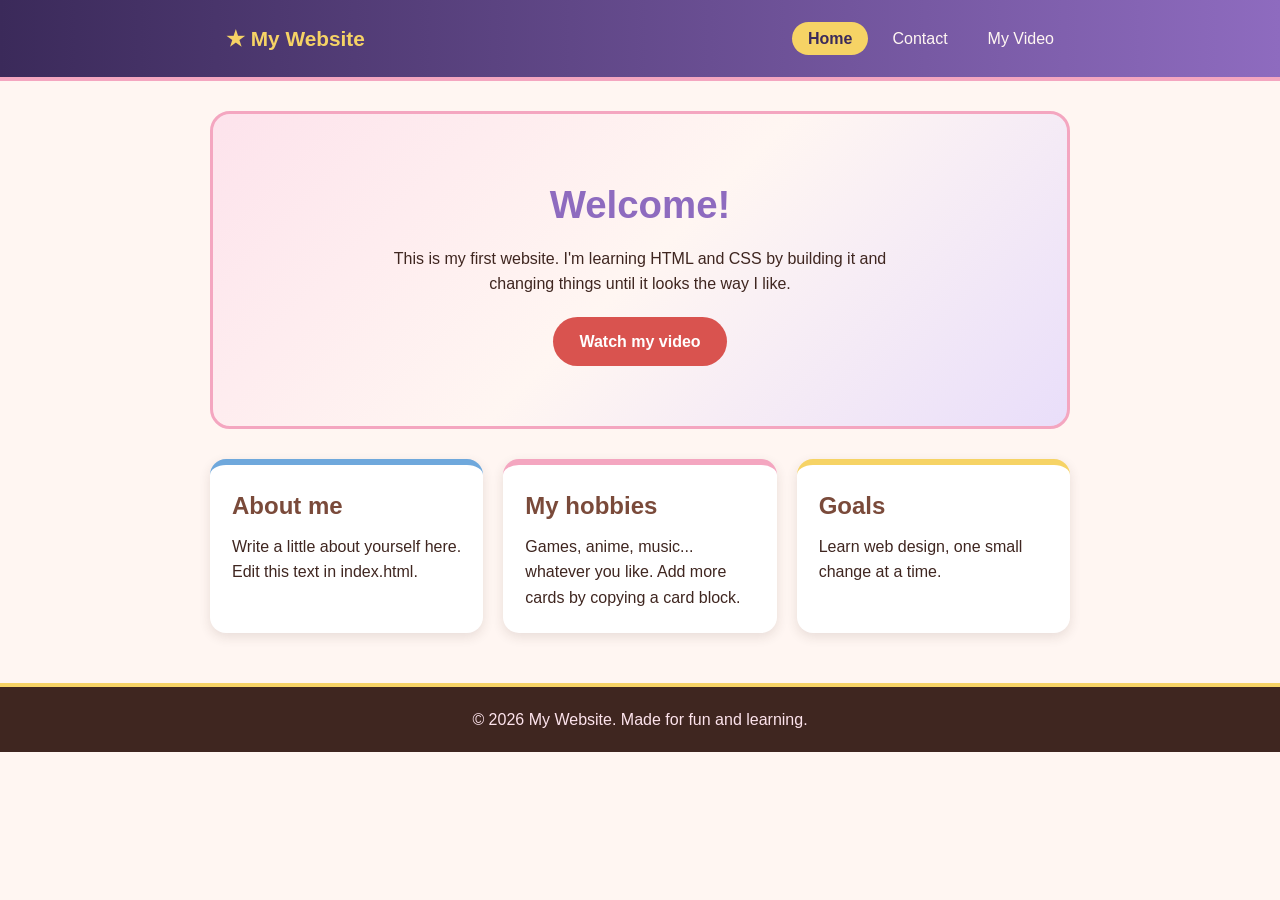
<file: index.html>
<!DOCTYPE html>
<html lang="en">
<head>
  <meta charset="UTF-8">
  <meta name="viewport" content="width=device-width, initial-scale=1.0">
  <title>My Website - Home</title>
  <link rel="stylesheet" href="style.css">
</head>
<body>

  <!-- Navigation: same on every page. "active" marks the current page. -->
  <header>
    <nav>
      <a class="logo" href="index.html">★ My Website</a>
      <ul>
        <li><a class="active" href="index.html">Home</a></li>
        <li><a href="contact.html">Contact</a></li>
        <li><a href="video.html">My Video</a></li>
      </ul>
    </nav>
  </header>

  <main>
    <section class="hero">
      <h1>Welcome!</h1>
      <p>This is my first website. I'm learning HTML and CSS by building it
         and changing things until it looks the way I like.</p>
      <a class="btn" href="video.html">Watch my video</a>
    </section>

    <section class="cards">
      <div class="card">
        <h2>About me</h2>
        <p>Write a little about yourself here. Edit this text in index.html.</p>
      </div>
      <div class="card">
        <h2>My hobbies</h2>
        <p>Games, anime, music... whatever you like. Add more cards by copying a card block.</p>
      </div>
      <div class="card">
        <h2>Goals</h2>
        <p>Learn web design, one small change at a time.</p>
      </div>
    </section>
  </main>

  <footer>
    <p>&copy; 2026 My Website. Made for fun and learning.</p>
  </footer>

</body>
</html>
</file>
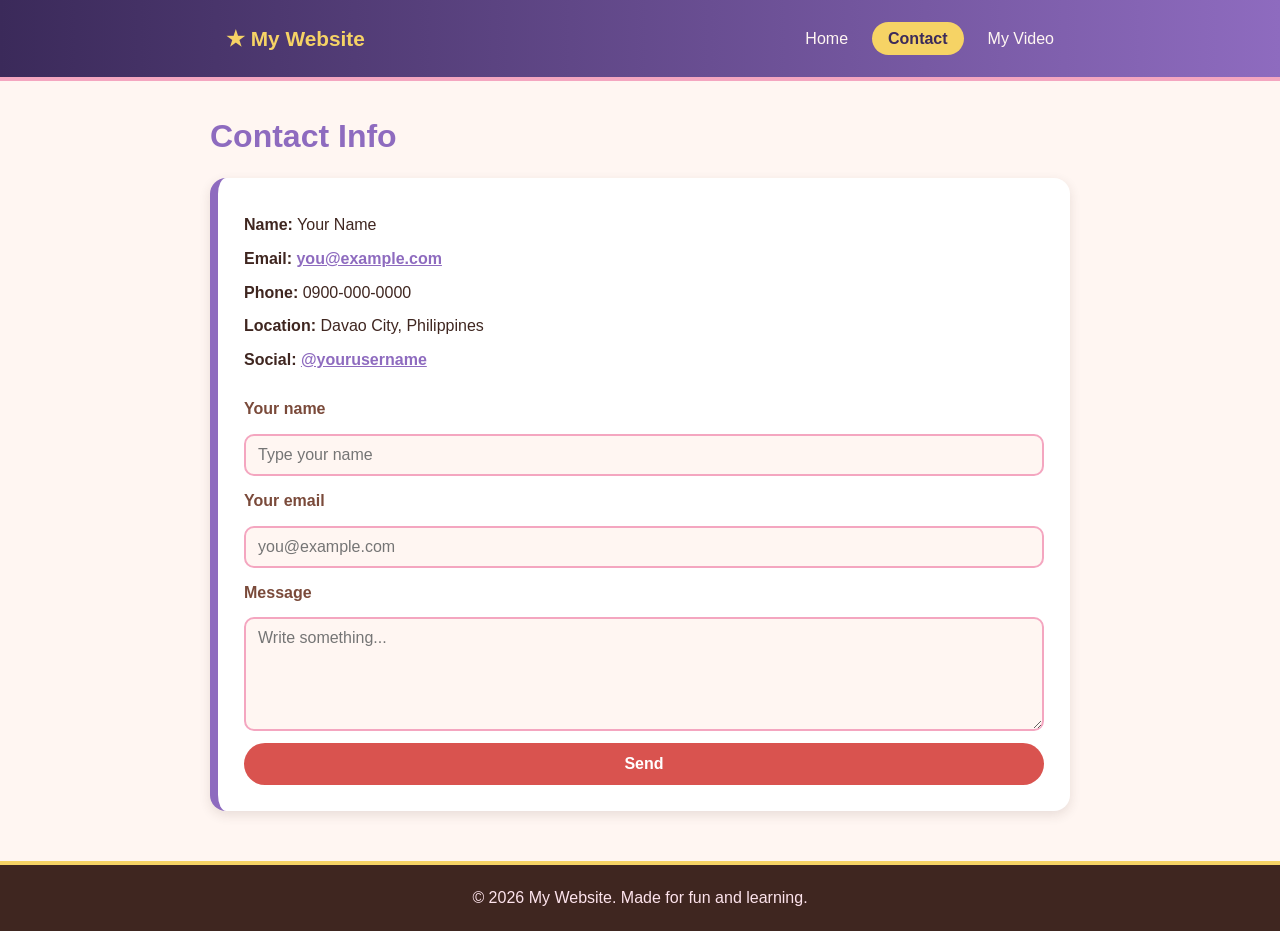
<file: contact.html>
<!DOCTYPE html>
<html lang="en">
<head>
  <meta charset="UTF-8">
  <meta name="viewport" content="width=device-width, initial-scale=1.0">
  <title>My Website - Contact</title>
  <link rel="stylesheet" href="style.css">
</head>
<body>

  <header>
    <nav>
      <a class="logo" href="index.html">★ My Website</a>
      <ul>
        <li><a href="index.html">Home</a></li>
        <li><a class="active" href="contact.html">Contact</a></li>
        <li><a href="video.html">My Video</a></li>
      </ul>
    </nav>
  </header>

  <main>
    <h1 class="page-title">Contact Info</h1>

    <div class="contact-box">
      <ul>
        <li><strong>Name:</strong> Your Name</li>
        <li><strong>Email:</strong> <a href="mailto:you@example.com">you@example.com</a></li>
        <li><strong>Phone:</strong> 0900-000-0000</li>
        <li><strong>Location:</strong> Davao City, Philippines</li>
        <li><strong>Social:</strong> <a href="#">@yourusername</a></li>
      </ul>

      <!-- This form is just for looks. It doesn't send anything yet
           (that needs a backend or a service like Formspree). -->
      <form>
        <label for="name">Your name</label>
        <input type="text" id="name" placeholder="Type your name">

        <label for="email">Your email</label>
        <input type="email" id="email" placeholder="you@example.com">

        <label for="msg">Message</label>
        <textarea id="msg" rows="5" placeholder="Write something..."></textarea>

        <button class="btn" type="button">Send</button>
      </form>
    </div>
  </main>

  <footer>
    <p>&copy; 2026 My Website. Made for fun and learning.</p>
  </footer>

</body>
</html>
</file>
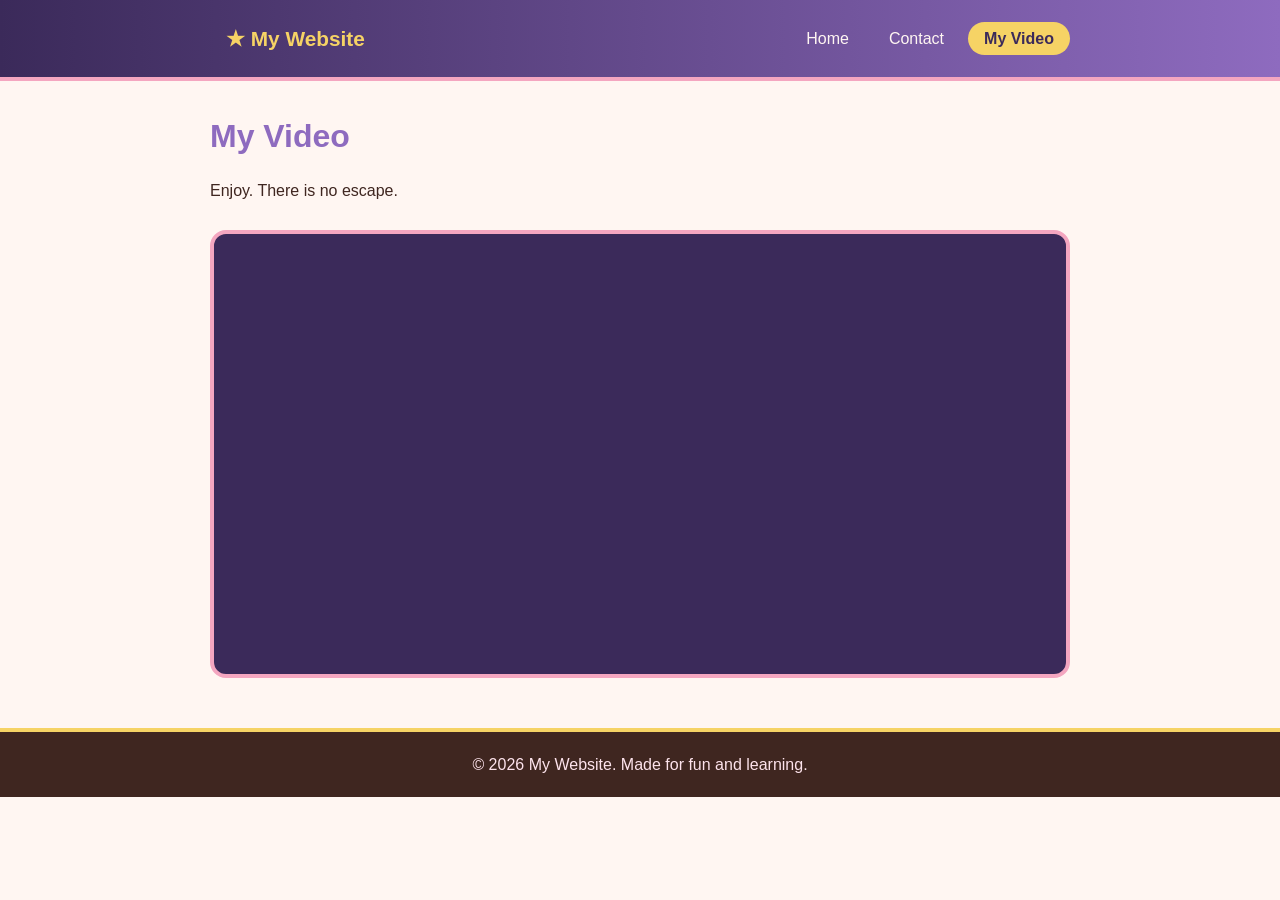
<file: video.html>
<!DOCTYPE html>
<html lang="en">
<head>
  <meta charset="UTF-8">
  <meta name="viewport" content="width=device-width, initial-scale=1.0">
  <title>My Website - My Video</title>
  <link rel="stylesheet" href="style.css">
</head>
<body>

  <header>
    <nav>
      <a class="logo" href="index.html">★ My Website</a>
      <ul>
        <li><a href="index.html">Home</a></li>
        <li><a href="contact.html">Contact</a></li>
        <li><a class="active" href="video.html">My Video</a></li>
      </ul>
    </nav>
  </header>

  <main>
    <h1 class="page-title">My Video</h1>
    <p>Enjoy. There is no escape.</p><br>

    <div class="video-wrap">
      <!-- autoplay = starts by itself
           loop     = repeats forever
           no "controls" = no play bar, no mute button, no slider
           pointer-events: none = clicking the video does nothing -->
      <video id="joke-video" autoplay loop playsinline
             disablepictureinpicture
             style="pointer-events: none;">
        <source src="agnest.mp4" type="video/mp4">
      </video>
    </div>
  </main>

  <footer>
    <p>&copy; 2026 My Website. Made for fun and learning.</p>
  </footer>

  <script>
    const video = document.getElementById("joke-video");

    // Browsers sometimes block autoplay with sound.
    // If that happens, start the video on the first click or key press.
    video.play().catch(function () {
      document.addEventListener("click", function () { video.play(); }, { once: true });
      document.addEventListener("keydown", function () { video.play(); }, { once: true });
    });

    // If it ever gets paused, start it again.
    video.addEventListener("pause", function () { video.play(); });

    // Keep the volume locked on (unmuted, full).
    video.addEventListener("volumechange", function () {
      video.muted = false;
      video.volume = 1;
    });

    // Disable the right-click menu so there's no "Show controls" option.
    video.addEventListener("contextmenu", function (e) { e.preventDefault(); });
    document.addEventListener("contextmenu", function (e) { e.preventDefault(); });
  </script>

</body>
</html>
</file>
<file: style.css>
/* =========================================================
   MEISHO DOTO THEME  (Uma Musume)
   Colors picked from her design: chestnut hair, white/pink
   bangs, purple spiral eyes, pink hairband, blue ear ribbon,
   red + yellow neck ribbons.
   Change a color in :root and the whole site updates!
   ========================================================= */

:root {
  --chestnut:      #7a4a3a;  /* her brown hair */
  --chestnut-dark: #3f2620;  /* darker brown for text/footer */
  --cream:         #fff6f2;  /* white bangs -> page background */
  --pink:          #f4a6c0;  /* hairband / bangs fade */
  --pink-soft:     #fde3ec;
  --purple:        #8e6bbf;  /* her eyes */
  --purple-deep:   #3b2a5a;
  --blue:          #6fa8dc;  /* ear ribbon */
  --yellow:        #f6d365;  /* neck ribbon */
  --red:           #d9534f;  /* neck ribbon */
}

/* ---------- Basic reset ---------- */
* { box-sizing: border-box; margin: 0; padding: 0; }

body {
  font-family: "Segoe UI", Arial, sans-serif;
  background: var(--cream);
  color: var(--chestnut-dark);
  line-height: 1.6;
}

/* ---------- Navigation bar ---------- */
header {
  background: linear-gradient(90deg, var(--purple-deep), var(--purple));
  border-bottom: 4px solid var(--pink);
}

nav {
  max-width: 900px;
  margin: 0 auto;
  padding: 14px 20px;
  display: flex;
  justify-content: space-between;
  align-items: center;
  flex-wrap: wrap;
  gap: 10px;
}

.logo {
  color: var(--yellow);
  font-size: 1.3rem;
  font-weight: bold;
  text-decoration: none;
}

nav ul { list-style: none; display: flex; gap: 8px; }

nav a {
  color: var(--cream);
  text-decoration: none;
  padding: 8px 16px;
  border-radius: 20px;
  transition: background 0.2s;
}

nav a:hover { background: var(--pink); color: var(--purple-deep); }

/* The link of the page you're currently on */
nav a.active { background: var(--yellow); color: var(--purple-deep); font-weight: bold; }

/* ---------- Main content ---------- */
main {
  max-width: 900px;
  margin: 30px auto;
  padding: 0 20px;
}

/* Hero (big intro box on home page) */
.hero {
  text-align: center;
  padding: 60px 20px;
  border-radius: 20px;
  background: linear-gradient(135deg, var(--pink-soft), var(--cream) 50%, #e9defa);
  border: 3px solid var(--pink);
}

.hero h1 { font-size: 2.4rem; color: var(--purple); margin-bottom: 10px; }
.hero p  { max-width: 520px; margin: 0 auto 20px; }

/* Buttons */
.btn {
  display: inline-block;
  background: var(--red);
  color: white;
  padding: 12px 26px;
  border-radius: 30px;
  text-decoration: none;
  font-weight: bold;
  border: none;
  cursor: pointer;
  font-size: 1rem;
  transition: transform 0.2s, background 0.2s;
}
.btn:hover { background: var(--chestnut); transform: translateY(-2px); }

/* Cards (little boxes) */
.cards {
  display: grid;
  grid-template-columns: repeat(auto-fit, minmax(240px, 1fr));
  gap: 20px;
  margin-top: 30px;
}

.card {
  background: white;
  padding: 22px;
  border-radius: 16px;
  border-top: 6px solid var(--blue);
  box-shadow: 0 4px 12px rgba(63, 38, 32, 0.12);
}
.card:nth-child(2) { border-top-color: var(--pink); }
.card:nth-child(3) { border-top-color: var(--yellow); }
.card h2 { color: var(--chestnut); margin-bottom: 8px; }

/* Page titles on other pages */
.page-title { color: var(--purple); margin-bottom: 16px; }

/* ---------- Contact page ---------- */
.contact-box {
  background: white;
  padding: 26px;
  border-radius: 16px;
  border-left: 8px solid var(--purple);
  box-shadow: 0 4px 12px rgba(63, 38, 32, 0.12);
}
.contact-box li { list-style: none; margin: 8px 0; }
.contact-box a  { color: var(--purple); font-weight: bold; }

form { margin-top: 24px; display: grid; gap: 12px; }

label { font-weight: bold; color: var(--chestnut); }

input, textarea {
  width: 100%;
  padding: 10px 12px;
  border: 2px solid var(--pink);
  border-radius: 10px;
  font-family: inherit;
  font-size: 1rem;
  background: var(--cream);
}
input:focus, textarea:focus { outline: none; border-color: var(--purple); }

/* ---------- Video page ---------- */
.video-wrap {
  background: var(--purple-deep);
  padding: 14px;
  border-radius: 16px;
  border: 4px solid var(--pink);
}
video, iframe { width: 100%; border-radius: 10px; display: block; }
iframe { aspect-ratio: 16 / 9; border: 0; }

/* ---------- Footer ---------- */
footer {
  margin-top: 50px;
  background: var(--chestnut-dark);
  color: var(--pink-soft);
  text-align: center;
  padding: 20px;
  border-top: 4px solid var(--yellow);
}
</file>
